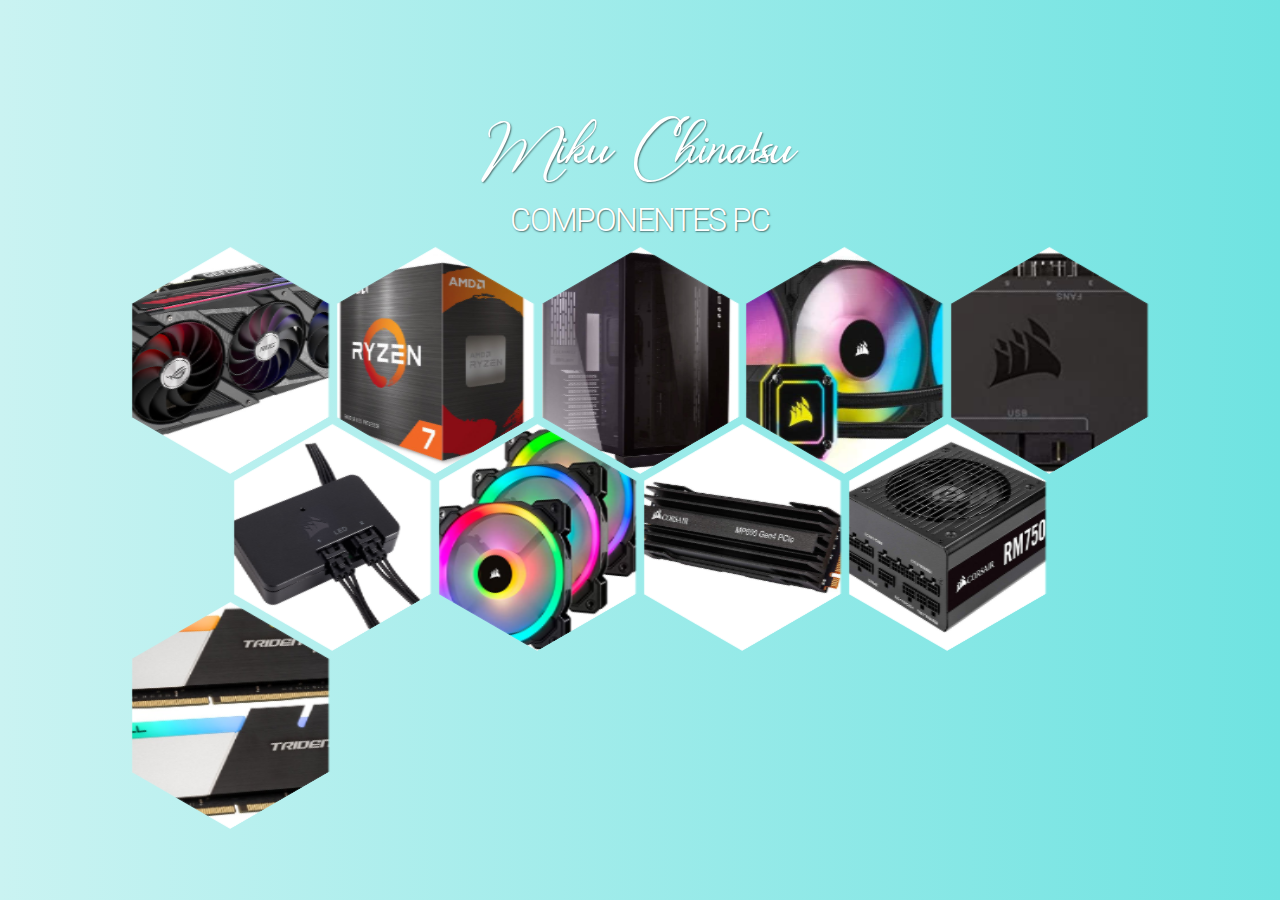
<file: index.html>
<!DOCTYPE html>
<html>
  <head>
    <meta charset="UTF-8">
    <title>PC MikuChinatsu 2021</title>
    <meta name="author" content="">
    <meta name="description" content="">
    <meta name="viewport" content="width=device-width, initial-scale=1">

    <link rel="stylesheet" href="css/style.css">
  </head>

  <body>

    <h1 class="heading"> Miku Chinatsu</h1>
    <h2 class="heading"> COMPONENTES PC</h2>

    <div class="grid">
      <ul id="hexGrid">
        <li class="hex">
          <div class="hexIn">
            <a class="hexLink" href="https://www.wipoid.com/asus-rog-strix-geforce-rtx-3070-oc-8gb-gddr6.html">
              <div
                class="img"
                style="
                  background-image: url('assets/img/gpu.jpg');
                "
              ></div>
              <h1 id="title">Tarjeta gráfica</h1>
              <p id="subtitle">
                Asus ROG Strix GeForce RTX 3070
              </p>
            </a>
          </div>
        </li>

        <li class="hex">
          <div class="hexIn">
            <a class="hexLink" href="https://www.amazon.es/AMD-Ryzen-7-5800X-Box/dp/B0815XFSGK/ref=as_li_ss_tl?ie=UTF8&linkCode=sl2&tag=mikuchinatsu-21&linkId=e92be4b3c12092d99eadfad2216678e6&language=es_ES">
              <div
                class="img"
                style="
                  background-image: url(assets/img/cpu.jpg);
                "
              ></div>
              <h1 id="title">CPU</h1>
              <p id="subtitle">
                AMD Ryzen 7 5800X 3,8Ghz
              </p>
            </a>
          </div>
        </li>

        <li class="hex">
          <div class="hexIn">
            <a class="hexLink" href="https://www.amazon.es/Lian-pc-o11dx-Cubierta-para-Negro/dp/B07C88X1VV/ref=as_li_ss_tl?ie=UTF8&linkCode=sl2&tag=mikuchinatsu-21&linkId=e92be4b3c12092d99eadfad2216678e6&language=es_ES">
              <div
                class="img"
                style="
                  background-image: url(assets/img/case.jpg);
                "
              ></div>
              <h1 id="title">Caja</h1>
              <p id="subtitle">
                Lian Li PC-O11 Dynamic
              </p>
            </a>
          </div>
        </li>

        <li class="hex">
          <div class="hexIn">
            <a class="hexLink" href="https://www.amazon.es/Corsair-CAPELLIX-Refrigerador-Ventiladores-Commander/dp/B08G1Q3GZR/ref=as_li_ss_tl?ie=UTF8&linkCode=sl2&tag=mikuchinatsu-21&linkId=e92be4b3c12092d99eadfad2216678e6&language=es_ES">
              <div
                class="img"
                style="
                  background-image: url(assets/img/capellix.jpg);
                "
              ></div>
              <h1 id="title">Disipador CPU</h1>
              <p id="subtitle">
                Corsair iCUE H150i Elite Capellix RGB
              </p>
            </a>
          </div>
        </li>

        <li class="hex">
          <div class="hexIn">
            <a class="hexLink" href="https://www.amazon.es/Corsair-Commander-Pro-Controlador-iluminación/dp/B0725HP1J2/ref=as_li_ss_tl?ie=UTF8&linkCode=sl2&tag=mikuchinatsu-21&linkId=e92be4b3c12092d99eadfad2216678e6&language=es_ES">
              <div
                class="img"
                style="
                  background-image: url(assets/img/commander.jpg);
                "
              ></div>
              <h1 id="title">Addon</h1>
              <p id="subtitle">
                Corsair Commander Pro
              </p>
            </a>
          </div>
        </li>

        <li class="hex">
          <div class="hexIn">
            <a class="hexLink" href="https://www.amazon.es/Corsair-Lighting-Node-Pro-Individualmente/dp/B01MYDTC2C/ref=as_li_ss_tl?ie=UTF8&linkCode=sl2&tag=mikuchinatsu-21&linkId=e92be4b3c12092d99eadfad2216678e6&language=es_ES&th=1">
              <div
                class="img"
                style="
                  background-image: url(assets/img/node.jpg);
                "
              ></div>
              <h1 id="title">Addon</h1>
              <p id="subtitle">
                Lighting Node Pro
              </p>
            </a>
          </div>
        </li>

        <li class="hex">
          <div class="hexIn">
            <a class="hexLink" href="https://www.amazon.es/Corsair-Ventilador-Paquete-Tripla-Lighting/dp/B075VGN4M1/ref=as_li_ss_tl?ie=UTF8&linkCode=sl2&tag=mikuchinatsu-21&linkId=e92be4b3c12092d99eadfad2216678e6&language=es_ES">
              <div
                class="img"
                style="
                  background-image: url(assets/img/fans.jpg);
                "
              ></div>
              <h1 id="title">Ventiladores</h1>
              <p id="subtitle">
                Corsair LL120 RGB 120mm x6
              </p>
            </a>
          </div>
        </li>

        <li class="hex">
          <div class="hexIn">
            <a class="hexLink" href="https://www.amazon.es/Corsair-Force-MP600-Unidad-Velocidad/dp/B07SQZYW2V/ref=as_li_ss_tl?ie=UTF8&linkCode=sl2&tag=mikuchinatsu-21&linkId=e92be4b3c12092d99eadfad2216678e6&language=es_ES">
              <div
                class="img"
                style="
                  background-image: url(assets/img/ssd.jpg);
                "
              ></div>
              <h1 id="title">Disco duro</h1>
              <p id="subtitle">
                Corsair Force Series MP600 1TB SSD M.2 PCIe Gen 4.0 x4
              </p>
            </a>
          </div>
        </li>

        <li class="hex">
          <div class="hexIn">
            <a class="hexLink" href="https://www.amazon.es/Corsair-RM750-Alimentación-Totalmente-CP-9020195-EU/dp/B07S4TKB4S/ref=as_li_ss_tl?ie=UTF8&linkCode=sl2&tag=mikuchinatsu-21&linkId=e92be4b3c12092d99eadfad2216678e6&language=es_ES">
              <div
                class="img"
                style="
                  background-image: url(assets/img/psu.jpg);
                "
              ></div>
              <h1 id="title">PSU</h1>
              <p id="subtitle">
                Corsair RM750 750W Modular Gold
              </p>
            </a>
          </div>
        </li>

        <li class="hex">
          <div class="hexIn">
            <a class="hexLink" href="https://www.amazon.es/G-Skill-Trident-32GB-3600MHz-m%C3%B3dulo/dp/B01NCV4CYA/ref=as_li_ss_tl?ie=UTF8&linkCode=sl2&tag=mikuchinatsu-21&linkId=e92be4b3c12092d99eadfad2216678e6&language=es_ES">
              <div
                class="img"
                style="
                  background-image: url(assets/img/ram.jpg);
                "
              ></div>
              <h1 id="title">Memoria RAM</h1>
              <p id="subtitle">
                G.Skill Trident Z Neo RGB DDR4 3600 32GB 2x16 CL18
              </p>
            </a>
          </div>
        </li>
      </ul>
    </div>
  </body>
</html>
</file>
<file: css/style.css>
@import url("https://fonts.googleapis.com/css2?family=Roboto:wght@300;400;900&display=swap");

@font-face {
  font-family: miku;
  src: url('../assets/fonts/Bring_Heart.ttf');
}

*,
::after,
::before {
  box-sizing: border-box;
  margin: 0;
  padding: 0;
}

body {
  background: linear-gradient(90deg, #caf3f2 0%, #6fe3e1 100%);
  display: flex;
  flex-direction: column;
  font-family: "Roboto", sans-serif;
  font-size: 1rem;
  justify-content: center;
  min-height: 100vh;
}

h1 {
  font-weight: 300;
  font-size: 6rem;
  font-family: miku;
  line-height: 1.2;
  letter-spacing: -0.1rem;
  -webkit-align-self: center;
  -ms-flex-item-align: center;
  align-self: center;
  padding: 0.2rem;
  max-width: 960px;
  text-align: center;
  text-transform: capitalize;
  margin-top: 8px;
  margin-bottom: 0;
  color: #ffffff;
  text-shadow: 0.05rem 0.05rem 0.1rem rgba(0, 0, 0, 0.5);
}

h2 {
  font-weight: 300;
  font-size: 2rem;
  line-height: 1.2;
  letter-spacing: -0.1rem;
  -webkit-align-self: center;
  -ms-flex-item-align: center;
  align-self: center;
  padding: 0.2rem;
  max-width: 960px;
  text-align: center;
  text-transform: uppercase;
  margin: 0;
  color: #ffffff;
  text-shadow: 0.05rem 0.05rem 0.1rem rgba(0, 0, 0, 0.5);
}

#hexGrid {
  display: flex;
  flex-wrap: wrap;
  width: 80%;
  margin: 0 auto;
  overflow: hidden;
  font-family: sans-serif;
  list-style-type: none;
}

.hex {
  position: relative;
  visibility: hidden;
  outline: 1px solid transparent; /* fix for jagged edges in FF on hover transition */
  transition: all 0.5s;
  backface-visibility: hidden;
  will-change: transform;
  transition: all 0.5s;
}

.hex::after {
  content: "";
  display: block;
  padding-bottom: 86.602%; /* =  100 / tan(60) * 1.5 */
}

.hexIn {
  position: absolute;
  width: 96%;
  padding-bottom: 110.851%; /* =  width / sin(60) */
  margin: 2%;
  overflow: hidden;
  visibility: hidden;
  outline: 1px solid transparent; /* fix for jagged edges in FF on hover transition */
  -webkit-transform: rotate3d(0, 0, 1, -60deg) skewY(30deg);
  -ms-transform: rotate3d(0, 0, 1, -60deg) skewY(30deg);
  transform: rotate3d(0, 0, 1, -60deg) skewY(30deg);
  transition: all 0.5s;
}

.hexIn * {
  position: absolute;
  visibility: visible;
  outline: 1px solid transparent; /* fix for jagged edges in FF on hover transition */
}

.hexLink {
  display: block;
  width: 100%;
  height: 100%;
  text-align: center;
  color: #fff;
  overflow: hidden;
  -webkit-transform: skewY(-30deg) rotate3d(0, 0, 1, 60deg);
  -ms-transform: skewY(-30deg) rotate3d(0, 0, 1, 60deg);
  transform: skewY(-30deg) rotate3d(0, 0, 1, 60deg);
}

/*** HEX CONTENT **********************************************************************/
.hex img {
  left: -100%;
  right: -100%;
  width: auto;
  height: 100%;
  margin: 0 auto;
}

.hex h1,
.hex p {
  width: 100%;
  padding: 5%;
  box-sizing: border-box;
  font-weight: 300;
  opacity: 0;
}

#title {
  color: #f5ce95;
  text-transform: capitalize;
  text-align: center;
  bottom: 50%;
  padding-top: 50%;
  font-size: 1.5em;
  font-family: "Roboto";
  z-index: 1;
}

.hex h1:before,
.hex h1:after {
  display: inline-block;
  margin: 0 0.5em;
  width: 0.25em;
  height: 0.03em;
  background: #ffffff;
  content: "";
  vertical-align: middle;
  transition: all 0.3s;
  text-align: center;
}

#subtitle {
  top: 50%;
  text-align: center;
  text-transform: uppercase;
}

.img {
  position: absolute;
  top: 0;
  right: 0;
  bottom: 0;
  left: 0;
  background-position: center center;
  background-size: cover;
  overflow: hidden;
  -webkit-clip-path: polygon(
    50% 0%,
    100% 25%,
    100% 75%,
    50% 100%,
    0% 75%,
    0% 25%
  );
  clip-path: polygon(50% 0%, 100% 25%, 100% 75%, 50% 100%, 0% 75%, 0% 25%);
}

.img:before,
.img:after {
  position: absolute;
  top: 0;
  right: 0;
  bottom: 0;
  left: 0;
  content: "";
  opacity: 0;
  transition: opacity 0.5s;
}
.img:before {
  background: rgba(22, 103, 137, 0.3);
}
.img:after {
  background: linear-gradient(
    to top,
    transparent,
    rgba(0, 0, 0, 0.5),
    transparent
  );
}

/*** HOVER EFFECT  **********************************************************************/

.hexLink:hover h1,
.hexLink:focus h1,
.hexLink:hover p,
.hexLink:focus p {
  opacity: 1;
  transition: 0.8s;
}

.hexIn:hover .img:before,
.hexIn:hover .img:after,
.hexIn:hover .hexLink {
  opacity: 1;
}

/*** HEXAGON SIZING AND EVEN ROW INDENTATION *****************************************************************/
@media (min-width: 1201px) {
  /* <- 5-4  hexagons per row */
  #hexGrid {
    padding-bottom: 4.4%;
  }
  .hex {
    width: 20%; /* = 100 / 5 */
  }
  .hex:nth-child(9n + 6) {
    /* first hexagon of even rows */
    margin-left: 10%; /* = width of .hex / 2  to indent even rows */
  }
}

@media (max-width: 1200px) and (min-width: 901px) {
  /* <- 4-3  hexagons per row */
  #hexGrid {
    padding-bottom: 5.5%;
    font-size: 13px;
  }
  .hex {
    width: 25%; /* = 100 / 4 */
  }
  .hex:nth-child(7n + 5) {
    /* first hexagon of even rows */
    margin-left: 12.5%; /* = width of .hex / 2  to indent even rows */
  }
}

@media (max-width: 900px) and (min-width: 601px) {
  /* <- 3-2  hexagons per row */
  #hexGrid {
    padding-bottom: 7.4%;
    font-size: 14px;
  }
  .hex {
    width: 33.333%; /* = 100 / 3 */
  }
  .hex:nth-child(5n + 4) {
    /* first hexagon of even rows */
    margin-left: 16.666%; /* = width of .hex / 2  to indent even rows */
  }
}

@media (max-width: 600px) {
  /* <- 2-1  hexagons per row */
  #hexGrid {
    padding-bottom: 11.2%;
    font-size: 12px;
  }

  .hex {
    width: 50%; /* = 100 / 3 */
  }

  .hex:nth-child(3n + 3) {
    /* first hexagon of even rows */
    margin-left: 25%; /* = width of .hex / 2  to indent even rows */
  }
}

@media (max-width: 400px) {
  #hexGrid {
    font-size: 8px;
  }
}
</file>
